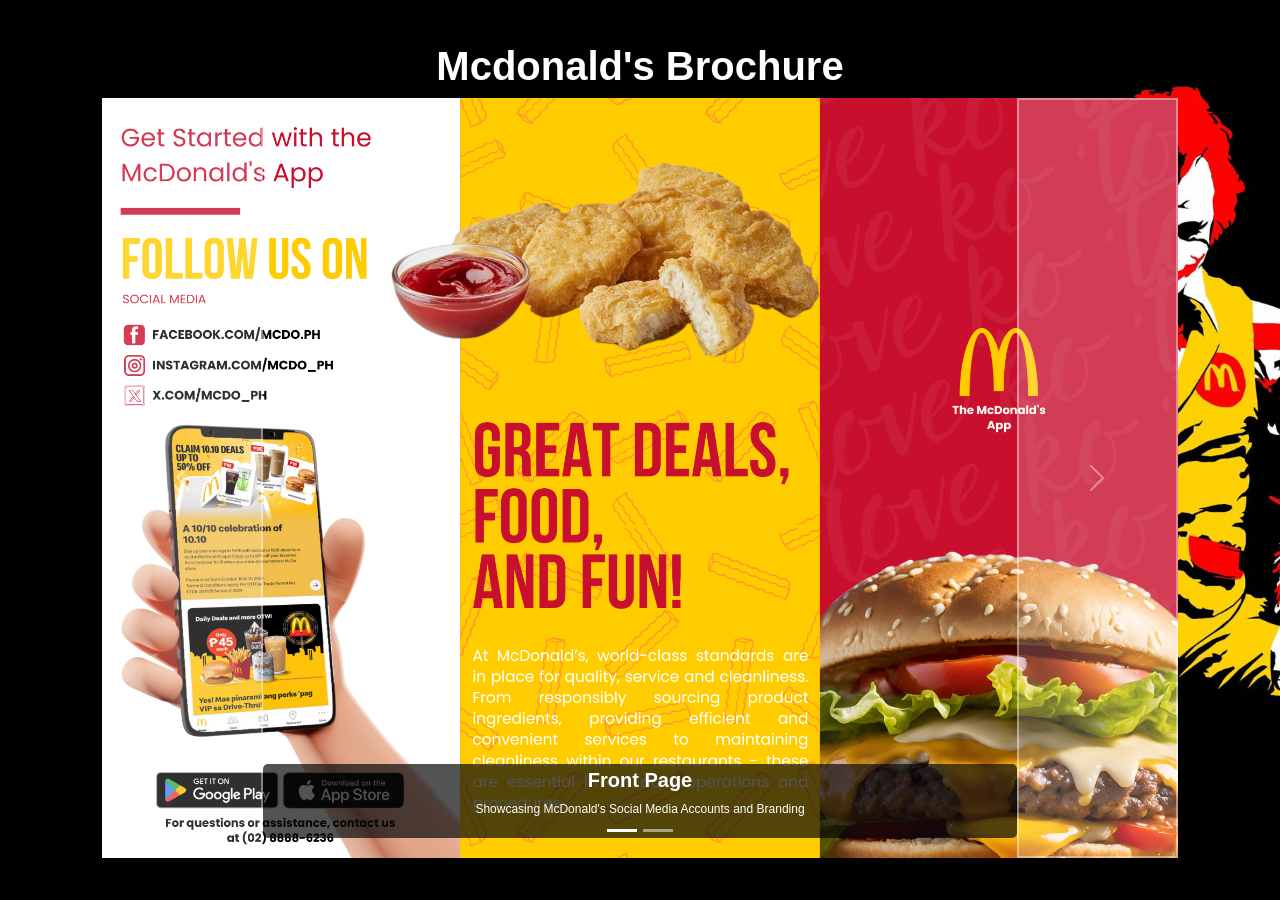
<file: SAM01_Cristobal/index.html>
<!doctype html>
<html lang="en">

<head>
    <meta charset="utf-8">
    <meta name="viewport" content="width=device-width, initial-scale=1">
    <title>Mcdonald's App</title>
    <link rel="icon" href="./assets/mcdonaldsLogo.png" type="image">
    <link href="https://cdn.jsdelivr.net/npm/bootstrap@5.3.3/dist/css/bootstrap.min.css" rel="stylesheet"
        integrity="sha384-QWTKZyjpPEjISv5WaRU9OFeRpok6YctnYmDr5pNlyT2bRjXh0JMhjY6hW+ALEwIH" crossorigin="anonymous">
    <link href="https://cdnjs.cloudflare.com/ajax/libs/font-awesome/6.0.0-beta3/css/all.min.css" rel="stylesheet">

    <style>
        :root {
            --background-color: #0a0b0c;
            --primary-color: #ffffff;
            --secondary-color: #f8e00b;
            --tertiary-color: #c8102e;
        }

        * {
            margin: 0;
            padding: 0;
            box-sizing: border-box;
            font-family: Arial, sans-serif;
        }

        body {
            background-image: url(./assets/mcdonaldsBG.jpg);
            background-size: cover;
            background-position: center;
            background-repeat: no-repeat;
            color: var(--primary-color);
            overflow: hidden;
            display: flex;
            justify-content: center;
            align-items: center;
            height: 100vh;
            margin: 0;
        }

        .container {
            max-width: 1100px;
        }

        .carousel-caption {
            background-color: rgba(10, 11, 12, 0.7);
            border-radius: 5px;
            font-size: 12px;
        }

        /* Media query for smaller screens */
        @media (max-width: 576px) {
            .carousel-caption h5 {
                font-size: 10px;
            }

            .carousel-caption p {
                font-size: 10px;
            }
        }

        .carousel-control-prev,
        .carousel-control-next {
            background-color: rgba(255, 255, 255, 0.377);
            padding: 15px;
            border: 2px solid var(--primary-color);
            font-size: 30px;
            color: var(--primary-color);
            transition: background-color 0.3s, transform 0.3s ease;
        }

        .carousel-control-prev:hover {
            background-color: var(--tertiary-color);
            transform: scale(1);
        }

        .carousel-control-next:hover {
            background-color: var(--secondary-color);
            transform: scale(1);
        }

        .carousel-control-prev:focus {
            outline: none;
            box-shadow: 0 0 10px var(--tertiary-color);
        }

        .carousel-control-next:focus {
            outline: none;
            box-shadow: 0 0 10px var(--secondary-color);
        }
    </style>
</head>

<body>
    <div class="container text-center">
        <h1 class="h1" style="font-weight: 700; color: var(--primary-color);">Mcdonald's Brochure</h1>
        <div id="carouselExampleCaptions" class="carousel slide">
            <div class="carousel-indicators">
                <button type="button" data-bs-target="#carouselExampleCaptions" data-bs-slide-to="0" class="active"
                    aria-current="true" aria-label="Slide 1"></button>
                <button type="button" data-bs-target="#carouselExampleCaptions" data-bs-slide-to="1"
                    aria-label="Slide 2"></button>
            </div>
            <div class="carousel-inner">
                <div class="carousel-item active">
                    <img src="./assets/mcdoFrontPage.png" class="d-block w-100" alt="MCDO Brochure">
                    <div class="carousel-caption p-1">
                        <h5 style="font-weight: 700;">Front Page</h5>
                        <p>Showcasing McDonald's Social Media Accounts and Branding</p>
                    </div>
                </div>
                <div class="carousel-item">
                    <img src="./assets/mcdoBackPage.png" class="d-block w-100" alt="MCDO Brochure">
                    <div class="carousel-caption p-1">
                        <h5 style="font-weight: 700;">Back Page</h5>
                        <p>The Attributes, Properties, and Characteristics of the McDonald's App</p>
                    </div>
                </div>
            </div>
            <button class="carousel-control-prev" type="button" data-bs-target="#carouselExampleCaptions"
                data-bs-slide="prev">
                <span class="carousel-control-prev-icon" aria-hidden="true"></span>
                <span class="visually-hidden">Previous</span>
            </button>
            <button class="carousel-control-next" type="button" data-bs-target="#carouselExampleCaptions"
                data-bs-slide="next">
                <span class="carousel-control-next-icon" aria-hidden="true"></span>
                <span class="visually-hidden">Next</span>
            </button>
        </div>
    </div>
</body>

<script src="https://cdn.jsdelivr.net/npm/bootstrap@5.3.0-alpha1/dist/js/bootstrap.bundle.min.js"></script>
<script src="https://cdn.jsdelivr.net/npm/bootstrap@5.3.3/dist/js/bootstrap.bundle.min.js"
    integrity="sha384-YvpcrYf0tY3lHB60NNkmXc5s9fDVZLESaAA55NDzOxhy9GkcIdslK1eN7N6jIeHz" crossorigin="anonymous">
    </script>
<script src="https://cdn.jsdelivr.net/npm/@popperjs/core@2.11.8/dist/umd/popper.min.js"
    integrity="sha384-I7E8VVD/ismYTF4hNIPjVp/Zjvgyol6VFvRkX/vR+Vc4jQkC+hVqc2pM8ODewa9r" crossorigin="anonymous">
    </script>
<script src="https://cdn.jsdelivr.net/npm/bootstrap@5.3.3/dist/js/bootstrap.min.js"
    integrity="sha384-0pUGZvbkm6XF6gxjEnlmuGrJXVbNuzT9qBBavbLwCsOGabYfZo0T0to5eqruptLy" crossorigin="anonymous">
    </script>
</body>

</html>
</file>
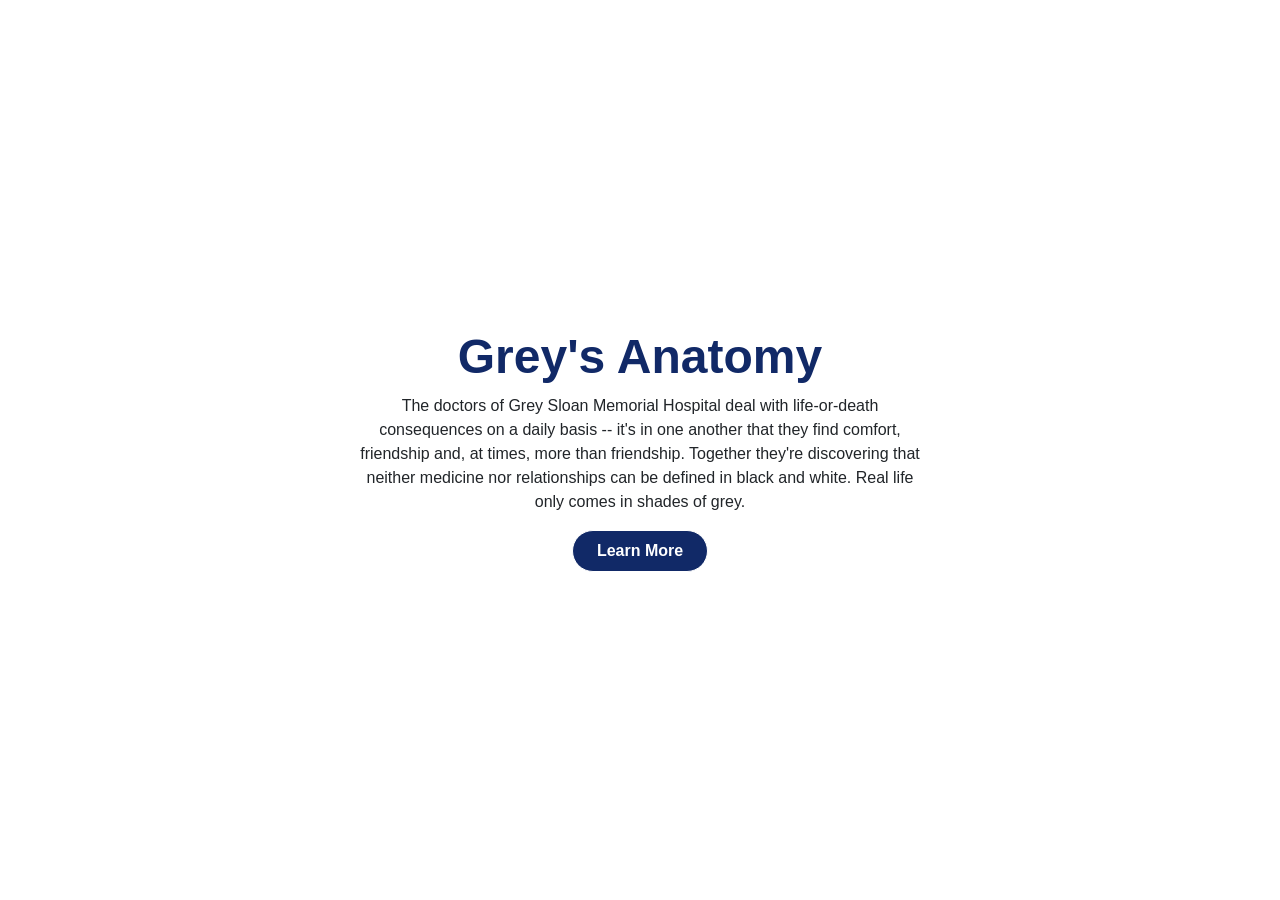
<file: SAM04_Cristobal/index.html>
<!doctype html>
<html lang="en">

<head>
  <meta charset="utf-8">
  <meta name="viewport" content="width=device-width, initial-scale=1">
  <title>Grey's Anatomy</title>
  <link rel="icon" href="https://raw.githubusercontent.com/kayexnina/kayexnina.github.io/refs/heads/main/SAM04_Cristobal/assets/greysAnaIcon.ico" type="image">
  <link href="https://cdn.jsdelivr.net/npm/bootstrap@5.3.3/dist/css/bootstrap.min.css" rel="stylesheet"
    integrity="sha384-QWTKZyjpPEjISv5WaRU9OFeRpok6YctnYmDr5pNlyT2bRjXh0JMhjY6hW+ALEwIH" crossorigin="anonymous">
  <style>
    :root {
      --primary-color: #112967;
      --secondary-color: #ffffff;
    }

    * {
      margin: 0;
      padding: 0;
      box-sizing: border-box;
      font-family: Arial, Helvetica, sans-serif
    }

    body {
      background-image: url('https://raw.githubusercontent.com/kayexnina/kayexnina.github.io/refs/heads/main/SAM04_Cristobal/assets/bgImage.jpg');
      background-size: cover;
      background-position: center;
      display: flex;
    }

    /* For mobile screens (smallest devices) */
    @media (max-width: 575px) {
      body {
        background-image: url('https://raw.githubusercontent.com/kayexnina/kayexnina.github.io/refs/heads/main/SAM04_Cristobal/assets/bgMobile.png');
        background-size: cover;
        background-position: center;
      }

      .h1,
      p {
        font-size: small !important;
      }
    }

    .btn {
      background-color: var(--primary-color);
      color: var(--secondary-color);
      text-decoration: none;
      font-size: 16px;
      border: 1px solid var(--secondary-color);
      text-align: center;
      transition: background-color 0.3s ease;
    }

    .btn:hover {
      background-color: var(--secondary-color);
      color: var(--primary-color);
      text-decoration: none;
      border: 1px solid var(--primary-color);
    }

    .card {
      background-color: rgba(255, 255, 255, 0.3);
      border: none;
      border-radius: 10px;
      backdrop-filter: blur(8px);
    }
  </style>
</head>

<body>
  <div class="container-fluid d-flex justify-content-center align-items-center">
    <div class="row justify-content-center align-items-center text-center" style="height: 100vh">
      <div class="col-10 col-lg-6 col-md-8">
        <div class="card p-4">
          <h1 class="display-5" style="font-weight: bolder; color: var(--primary-color);">Grey's Anatomy</h1>
          <p class="text-center text-dark" style="font-size: medium;">
            The doctors of Grey Sloan Memorial Hospital deal with life-or-death consequences on a daily basis -- it's in
            one another that they find comfort, friendship and, at times, more than friendship. Together they're
            discovering that neither medicine nor relationships can be defined in black and white. Real life only comes
            in
            shades of grey.
          </p>
          <div class="col">
            <a href="list.html" class="btn display-3 rounded-5 py-2 px-4"><strong>Learn More</strong></a>
          </div>
        </div>
      </div>
    </div>
  </div>

  <script src="https://cdn.jsdelivr.net/npm/bootstrap@5.3.3/dist/js/bootstrap.bundle.min.js"
    integrity="sha384-YvpcrYf0tY3lHB60NNkmXc5s9fDVZLESaAA55NDzOxhy9GkcIdslK1eN7N6jIeHz" crossorigin="anonymous">
    </script>
</body>

</html>
</file>
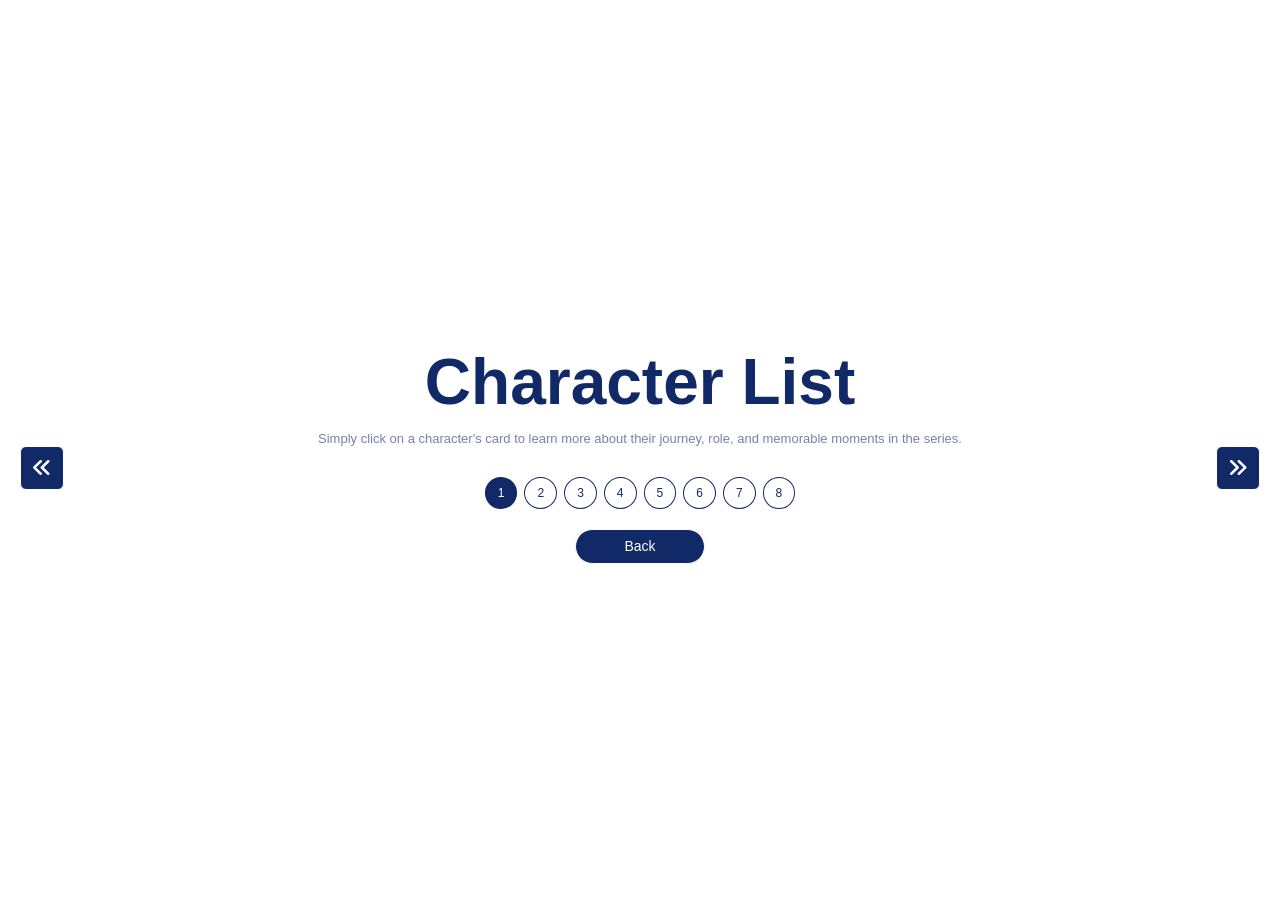
<file: SAM04_Cristobal/list.html>
<!doctype html>
<html lang="en">

<head>
    <meta charset="utf-8">
    <meta name="viewport" content="width=device-width, initial-scale=1">
    <title>All Characters</title>
    <link rel="icon" href="https://raw.githubusercontent.com/kayexnina/kayexnina.github.io/refs/heads/main/SAM04_Cristobal/assets/greysAnaIcon.ico" type="image">
    <link href="https://cdn.jsdelivr.net/npm/bootstrap@5.3.3/dist/css/bootstrap.min.css" rel="stylesheet"
        integrity="sha384-QWTKZyjpPEjISv5WaRU9OFeRpok6YctnYmDr5pNlyT2bRjXh0JMhjY6hW+ALEwIH" crossorigin="anonymous">
    <link rel="stylesheet" href="https://cdnjs.cloudflare.com/ajax/libs/font-awesome/6.0.0-beta3/css/all.min.css">

    <style>
        :root {
            --primary-color: #112967;
            --secondary-color: #ffffff;
        }

        * {
            margin: 0;
            padding: 0;
            box-sizing: border-box;
            font-family: Arial, Helvetica, sans-serif
        }

        body {
            background-image: url('https://raw.githubusercontent.com/kayexnina/kayexnina.github.io/refs/heads/main/SAM04_Cristobal/assets/mainBg.png');
            background-size: cover;
            background-position: center;
            display: flex;
            justify-content: center;
            align-items: center;
            min-height: 100vh;
        }

        .btn {
            background-color: var(--primary-color);
            color: var(--secondary-color);
            text-decoration: none;
            font-size: 16px;
            border: 1px solid var(--secondary-color);
            transition: background-color 0.3s ease;
        }

        .btn:hover {
            background-color: var(--secondary-color);
            color: var(--primary-color);
            text-decoration: none;
            border: 1px solid var(--primary-color);
        }

        .card {
            width: 18rem;
            height: 100%;
        }

        .left,
        .right {
            position: absolute;
            top: 52%;
            transform: translateY(-50%);
            cursor: pointer;
            font-size: 20px;
        }

        .left {
            left: 20px;

        }

        .right {
            right: 20px;
        }

        .scroll-images {
            width: 100%;
            height: auto;
            scroll-behavior: smooth;
            -webkit-overflow-scrolling: touch;
            display: flex;
            overflow-x: auto;
            gap: 5px;
            padding-right: 50px;
        }

        .scroll-images::-webkit-scrollbar {
            display: none;
        }

        .child {
            flex: 0 0 auto;
            max-width: 500px;
            height: 200px;
            padding: 0 15px;
            margin: 0 10px;
            border: 1px solid #f1f1f1;
            box-shadow: 0 0 15px 2px rgba(0, 0, 0, 0.1);
            text-align: center;
            background-color: var(--secondary-color);
            border-radius: 20px;
        }

        .image-container img {
            width: 100px;
            height: 100px;
            object-fit: cover;
            border-radius: 50%;
            text-decoration: none;
        }

        .text-container h4 {
            font-size: 1.2rem;
            font-weight: bold;
            color: var(--primary-color);
        }

        a {
            text-decoration: none;
        }

        .pagination-container {
            text-align: center;
        }

        .pagination .page-item.active .page-link {
            background-color: var(--primary-color);
            color: var(--secondary-color);
            border: 1px solid var(--primary-color);
        }

        .pagination .page-item .page-link {
            color: var(--primary-color);
            font-size: 12px;
            border: 1px solid var(--primary-color);
            border-radius: 100%;
        }

        .pagination .page-item .page-link:hover {
            background-color: var(--primary-color);
            color: var(--secondary-color);
            border-color: var(--primary-color);
        }

        .pagination .page-item.disabled .page-link {
            background-color: var(--primary-color);
            color: var(--secondary-color);
            border-color: var(--primary-color);
        }
    </style>
</head>

<body>
    <div class="container">
        <div class="row">
            <div class="col">
                <h1 class="display-3 m-2" style="color: var(--primary-color); font-weight: bolder; text-align: center;">
                    Character List</h1>
                <p class="m-2" style="color: #11296794; font-size: small; text-align: center;">
                    Simply click on a
                    character's card to learn
                    more about their journey, role, and
                    memorable moments in the series.</p>
            </div>
        </div>

        <div class="row justify-content-center">
            <div class="col">
                <button class="left btn btn-light text-center" onclick="leftScroll()">
                    <i class="fas fa-angle-double-left"></i>
                </button>
            </div>

            <div class="col-6 scroll-images d-flex overflow-auto px-5 align-items-center justify-content-start"
                id="characContainer">
                <!-- Character cards will be inserted here -->
            </div>

            <div class="col">
                <button class="right btn btn-light text-center" onclick="rightScroll()">
                    <i class="fas fa-angle-double-right"></i>
                </button>
            </div>
        </div>

        <!-- Pagination -->
        <div class="row">
            <div class="col-12 pagination-container mt-3 px-5">
                <ul class="pagination justify-content-center">
                    <li class="page-item m-1 active"><a class="page-link" href="#" onclick="changePage(1)">1</a></li>
                    <li class="page-item m-1"><a class="page-link" href="#" onclick="changePage(2)">2</a></li>
                    <li class="page-item m-1"><a class="page-link" href="#" onclick="changePage(3)">3</a></li>
                    <li class="page-item m-1"><a class="page-link" href="#" onclick="changePage(4)">4</a></li>
                    <li class="page-item m-1"><a class="page-link" href="#" onclick="changePage(5)">5</a></li>
                    <li class="page-item m-1"><a class="page-link" href="#" onclick="changePage(6)">6</a></li>
                    <li class="page-item m-1"><a class="page-link" href="#" onclick="changePage(7)">7</a></li>
                    <li class="page-item m-1"><a class="page-link" href="#" onclick="changePage(8)">8</a></li>
                </ul>
                <button onclick="goBack()" class="btn btn-primary rounded-5 px-5" style="font-size: 14px">Back</button>
            </div>
        </div>

    </div>

    <script>
        var container = document.getElementById("characContainer");
        var perPageCount = 5;
        var page = 1;
        var totalCharacters = 39;
        var totalPages = Math.ceil(totalCharacters / perPageCount);

        const getCharacterData = async () => {
            var response = await fetch(`https://api.tvmaze.com/shows/67/cast`);
            var data = await response.json();

            container.innerHTML = '';

            for (var i = (page - 1) * perPageCount; i < page * perPageCount && i < data.length; i++) {
                var character = data[i];

                var content = `
            <div class="col-12 col-md-6 col-lg-3 m-2">
                <a href="view.html?characterName=${encodeURIComponent(character.character.name)}&personName=${encodeURIComponent(character.person.name)}&birthday=${encodeURIComponent(character.person.birthday || 'N/A')}&gender=${encodeURIComponent(character.person.gender)}&characterLink=${encodeURIComponent(character.character.url)}&characterImage=${encodeURIComponent(character.person.image.medium)}" class="child d-flex flex-column align-items-center m-3">
                    <div class="image-container mt-4 mb-3">
                        <img src="${character.person.image.medium}" alt="${character.person.name}" class="rounded-circle img-fluid">
                    </div>
                    <div class="text-container">
                        <h4>${character.character.name}</h4>
                    </div>
                </a>
            </div>
        `;
                container.innerHTML += content;
            }
        };

        getCharacterData();

        // Pagination
        function changePage(pageNumber) {
            page = pageNumber;
            sessionStorage.setItem('lastPage', pageNumber);
            getCharacterData();
            updatePagination();

            var characContainer = document.getElementById('characContainer');
            characContainer.scrollLeft = 0;
        }

        window.onload = function () {
            const lastPage = sessionStorage.getItem('lastPage');
            if (lastPage) {
                changePage(parseInt(lastPage, 10)); // Load the saved page
            }
        };

        function updatePagination() {
            var paginationItems = document.querySelectorAll(".pagination .page-item");
            paginationItems.forEach(function (item, index) {
                var pageLink = item.querySelector("a");
                if (index + 1 === page) {
                    item.classList.add("active");
                } else {
                    item.classList.remove("active");
                }
            });
        }

        // Left and Right
        function leftScroll() {
            document.querySelector('.scroll-images').scrollBy({
                left: -300,
                behavior: 'smooth'
            });
        }

        function rightScroll() {
            document.querySelector('.scroll-images').scrollBy({
                left: 300,
                behavior: 'smooth'
            });
        }

        // Back
        function goBack() {
            window.location.href = './index.html';
        }
    </script>


</body>

</html>
</file>
